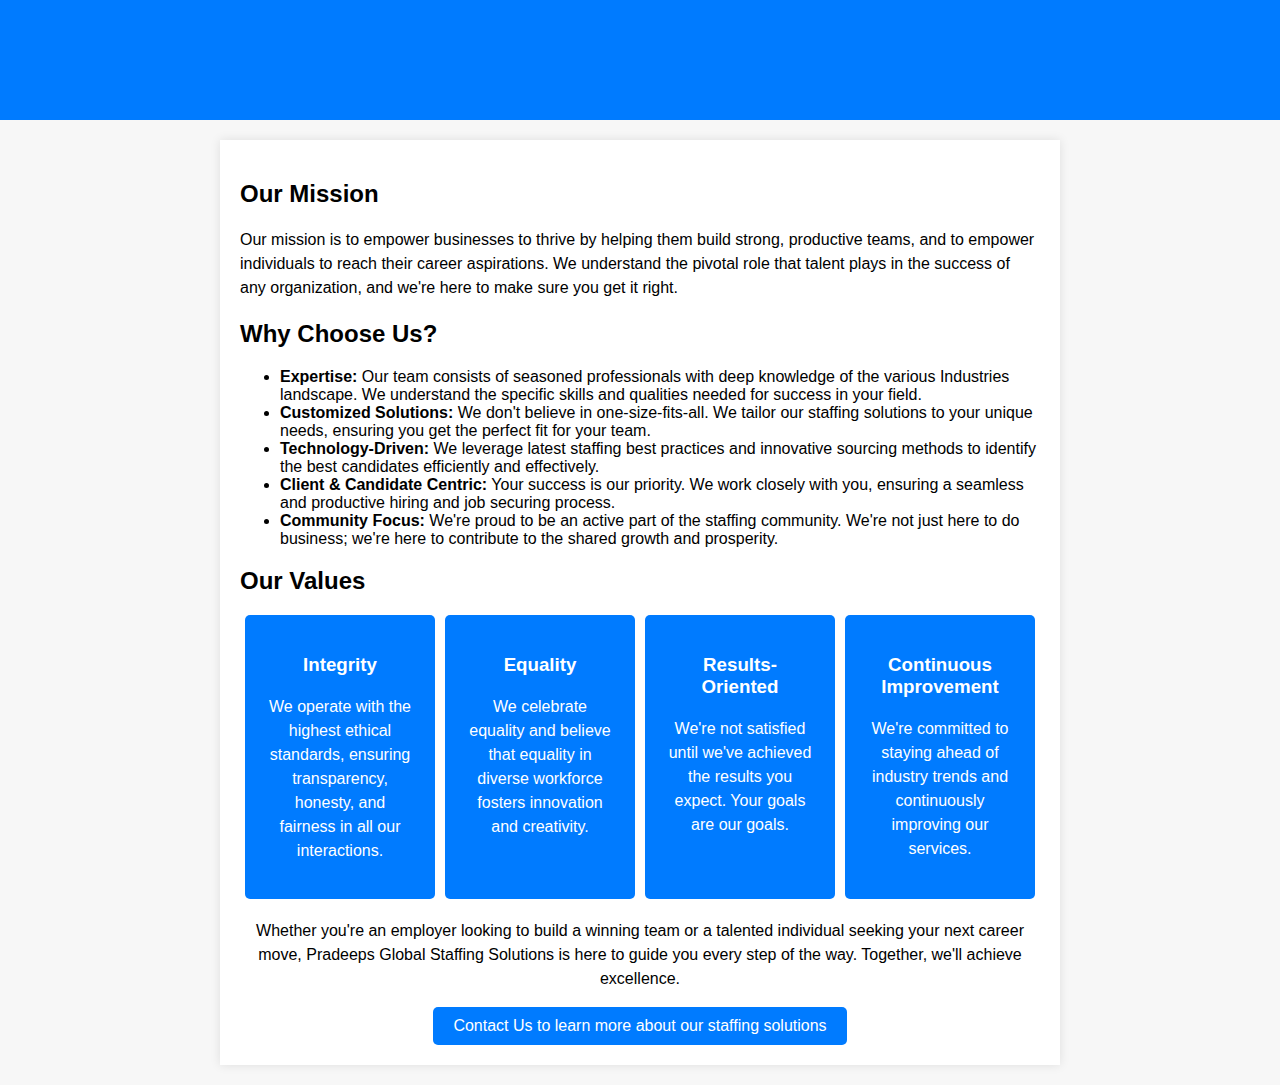
<file: About.html>
<!DOCTYPE html>
<html lang="en">
<head>
    <meta charset="UTF-8">
    <meta name="viewport" content="width=device-width, initial-scale=1.0">
    <title>About Us - Pradeeps Global Staffing Solutions</title>
    <style>
        body {
            font-family: Arial, sans-serif;
            background-color: #f7f7f7;
            margin: 0;
            padding: 0;
        }

        header {
            background-color: #007BFF;
            color: #fff;
            text-align: center;
            padding: 20px 0;
        }

        .container {
            max-width: 800px;
            margin: 20px auto;
            padding: 20px;
            background-color: #fff;
            box-shadow: 0 0 10px rgba(0, 0, 0, 0.1);
        }

        h1 {
            color: #007BFF;
        }

        p {
            line-height: 1.5;
        }

        .values {
            display: flex;
            justify-content: space-between;
            margin-top: 20px;
        }

        .values div {
            flex: 1;
            text-align: center;
            padding: 20px;
            background-color: #007BFF;
            color: #fff;
            border-radius: 5px;
            margin: 0 5px;
        }

        .contact-link {
            text-align: center;
            margin-top: 20px;
        }

        .contact-link a {
            display: inline-block;
            padding: 10px 20px;
            background-color: #007BFF;
            color: #fff;
            text-decoration: none;
            border-radius: 5px;
        }

        .contact-link a:hover {
            background-color: #0056b3;
        }
    </style>
</head>
<body>
    <header>
        <h1>About Pradeeps Global Staffing Solutions</h1>
    </header>
    <div class="container">
        <h2>Our Mission</h2>
        <p>Our mission is to empower businesses to thrive by helping them build strong, productive teams, and to empower individuals to reach their career aspirations. We understand the pivotal role that talent plays in the success of any organization, and we're here to make sure you get it right.</p>

        <h2>Why Choose Us?</h2>
        <ul>
            <li><strong>Expertise:</strong> Our team consists of seasoned professionals with deep knowledge of the various Industries landscape. We understand the specific skills and qualities needed for success in your field.</li>
            <li><strong>Customized Solutions:</strong> We don't believe in one-size-fits-all. We tailor our staffing solutions to your unique needs, ensuring you get the perfect fit for your team.</li>
            <li><strong>Technology-Driven:</strong> We leverage latest staffing best practices and innovative sourcing methods to identify the best candidates efficiently and effectively.</li>
            <li><strong>Client & Candidate Centric:</strong> Your success is our priority. We work closely with you, ensuring a seamless and productive hiring and job securing process.</li>
            <li><strong>Community Focus:</strong> We're proud to be an active part of the staffing community. We're not just here to do business; we're here to contribute to the shared growth and prosperity.</li>
        </ul>

        <h2>Our Values</h2>
        <div class="values">
            <div>
                <h3>Integrity</h3>
                <p>We operate with the highest ethical standards, ensuring transparency, honesty, and fairness in all our interactions.</p>
            </div>
            <div>
                <h3>Equality</h3>
                <p>We celebrate equality and believe that equality in diverse workforce fosters innovation and creativity.</p>
            </div>
            <div>
                <h3>Results-Oriented</h3>
                <p>We're not satisfied until we've achieved the results you expect. Your goals are our goals.</p>
            </div>
            <div>
                <h3>Continuous Improvement</h3>
                <p>We're committed to staying ahead of industry trends and continuously improving our services.</p>
            </div>
        </div>

        <div class="contact-link">
            <p>Whether you're an employer looking to build a winning team or a talented individual seeking your next career move, Pradeeps Global Staffing Solutions is here to guide you every step of the way. Together, we'll achieve excellence.</p>
            <a href="mailto:your-email@example.com">Contact Us to learn more about our staffing solutions</a>
        </div>
    </div>
</body>
</html>
</file>
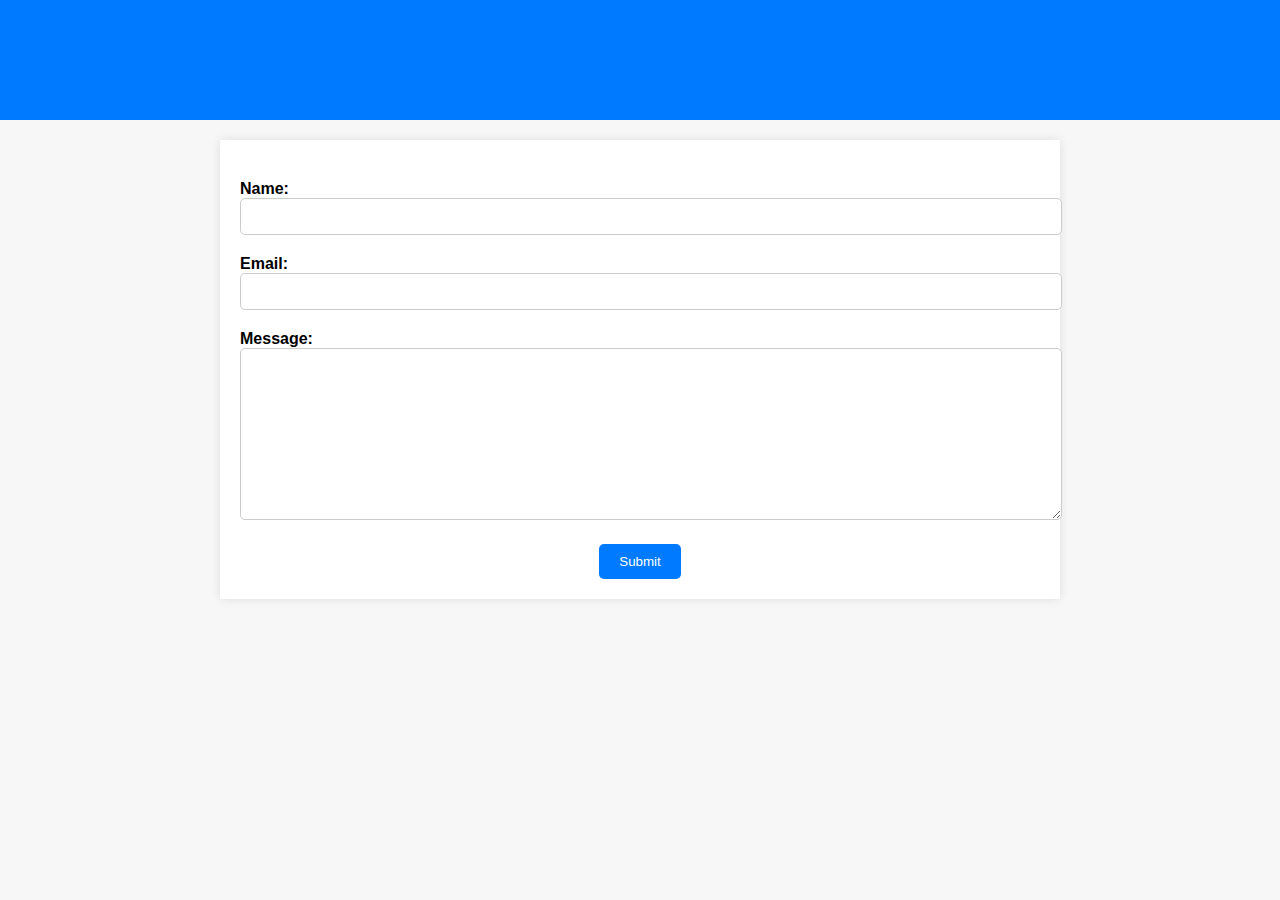
<file: contact.html>
<!DOCTYPE html>
<html lang="en">
<head>
    <meta charset="UTF-8">
    <meta name="viewport" content="width=device-width, initial-scale=1.0">
    <title>Contact Us - Pradeeps Global Staffing Solutions</title>
    <style>
        body {
            font-family: Arial, sans-serif;
            background-color: #f7f7f7;
            margin: 0;
            padding: 0;
        }

        header {
            background-color: #007BFF;
            color: #fff;
            text-align: center;
            padding: 20px 0;
        }

        .container {
            max-width: 800px;
            margin: 20px auto;
            padding: 20px;
            background-color: #fff;
            box-shadow: 0 0 10px rgba(0, 0, 0, 0.1);
        }

        h1 {
            color: #007BFF;
        }

        .contact-form {
            margin-top: 20px;
        }

        .form-group {
            margin-bottom: 20px;
        }

        .form-group label {
            display: block;
            font-weight: bold;
        }

        .form-group input[type="text"],
        .form-group input[type="email"],
        .form-group textarea {
            width: 100%;
            padding: 10px;
            border: 1px solid #ccc;
            border-radius: 5px;
        }

        .form-group textarea {
            height: 150px;
        }

        .submit-button {
            text-align: center;
        }

        .submit-button button {
            background-color: #007BFF;
            color: #fff;
            padding: 10px 20px;
            border: none;
            border-radius: 5px;
            cursor: pointer;
        }

        .submit-button button:hover {
            background-color: #0056b3;
        }
    </style>
</head>
<body>
    <header>
        <h1>Contact Us</h1>
    </header>
    <div class="container">
        <div class="contact-form">
            <form action="process_form.php" method="post">
                <div class="form-group">
                    <label for="name">Name:</label>
                    <input type="text" id="name" name="name" required>
                </div>
                <div class="form-group">
                    <label for="email">Email:</label>
                    <input type="email" id="email" name="email" required>
                </div>
                <div class="form-group">
                    <label for="message">Message:</label>
                    <textarea id="message" name="message" required></textarea>
                </div>
                <div class="submit-button">
                    <button type="submit">Submit</button>
                </div>
            </form>
        </div>
    </div>
</body>
</html>
</file>
